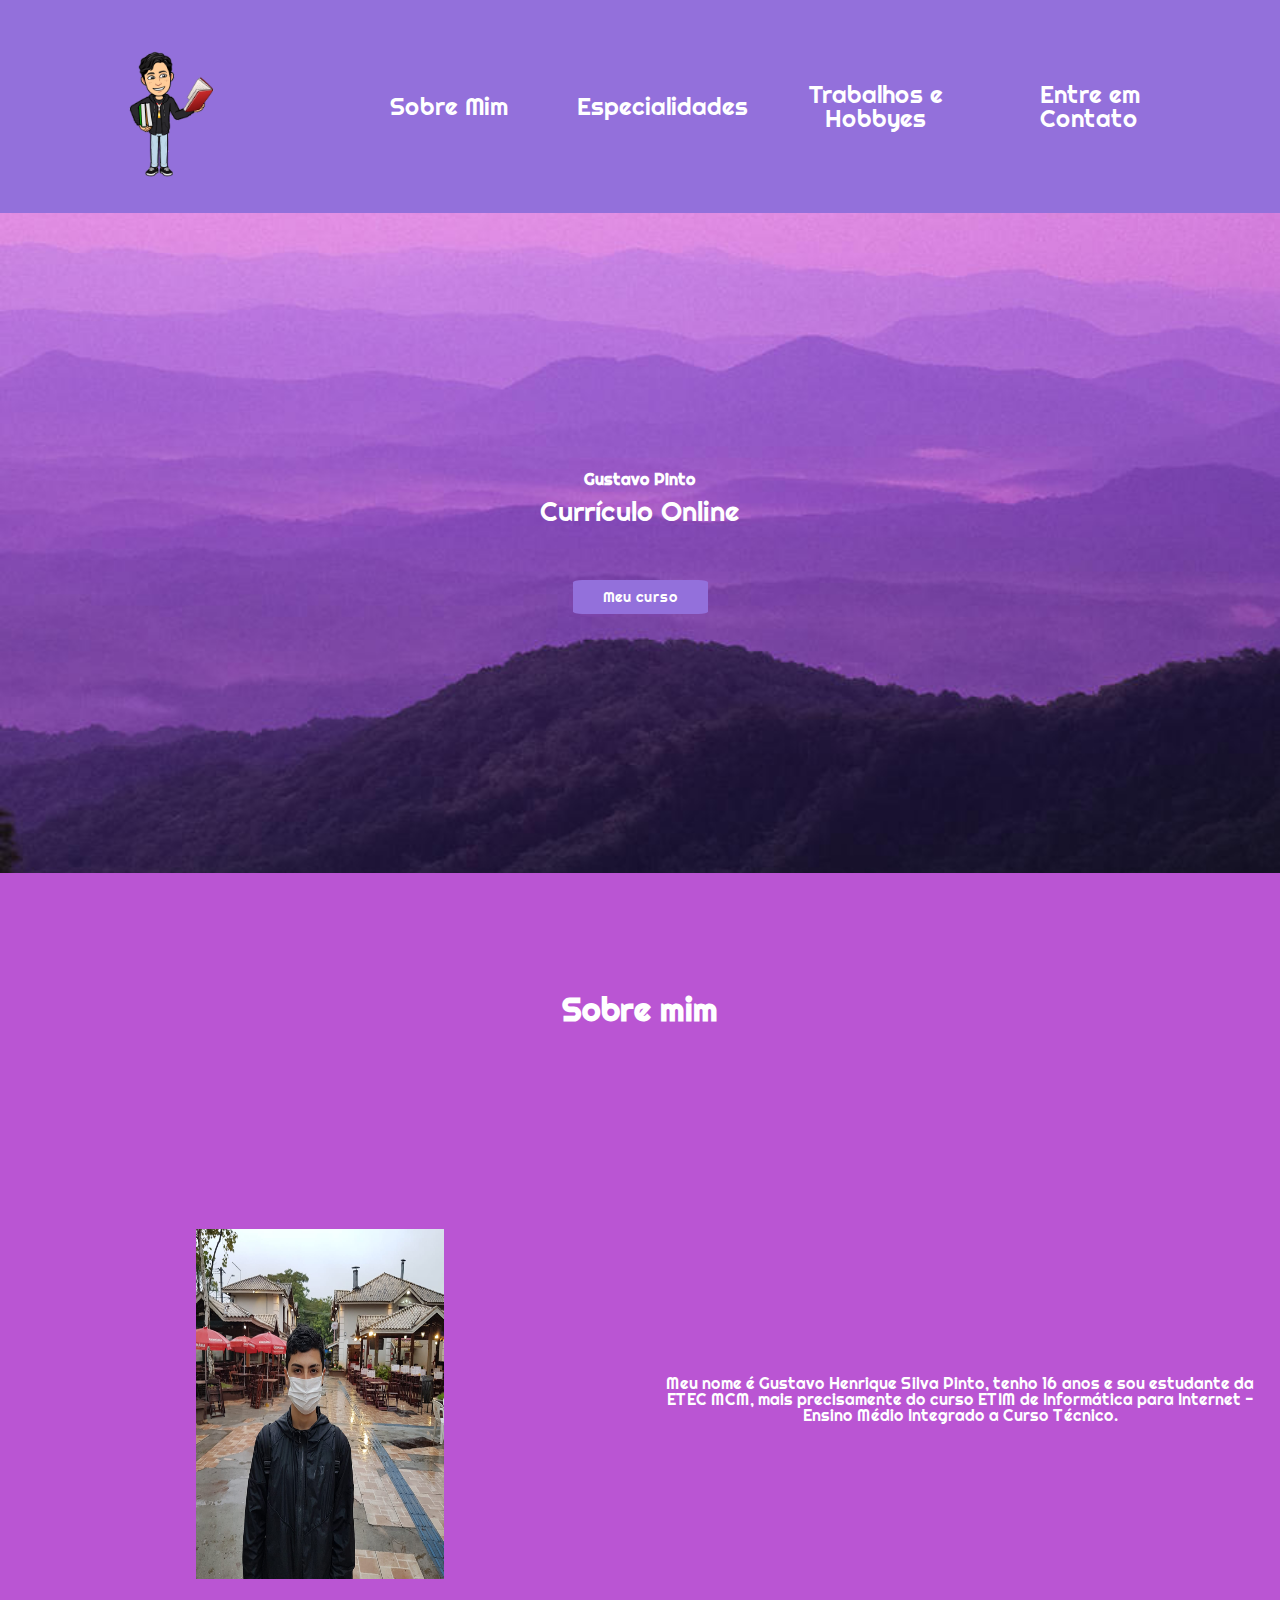
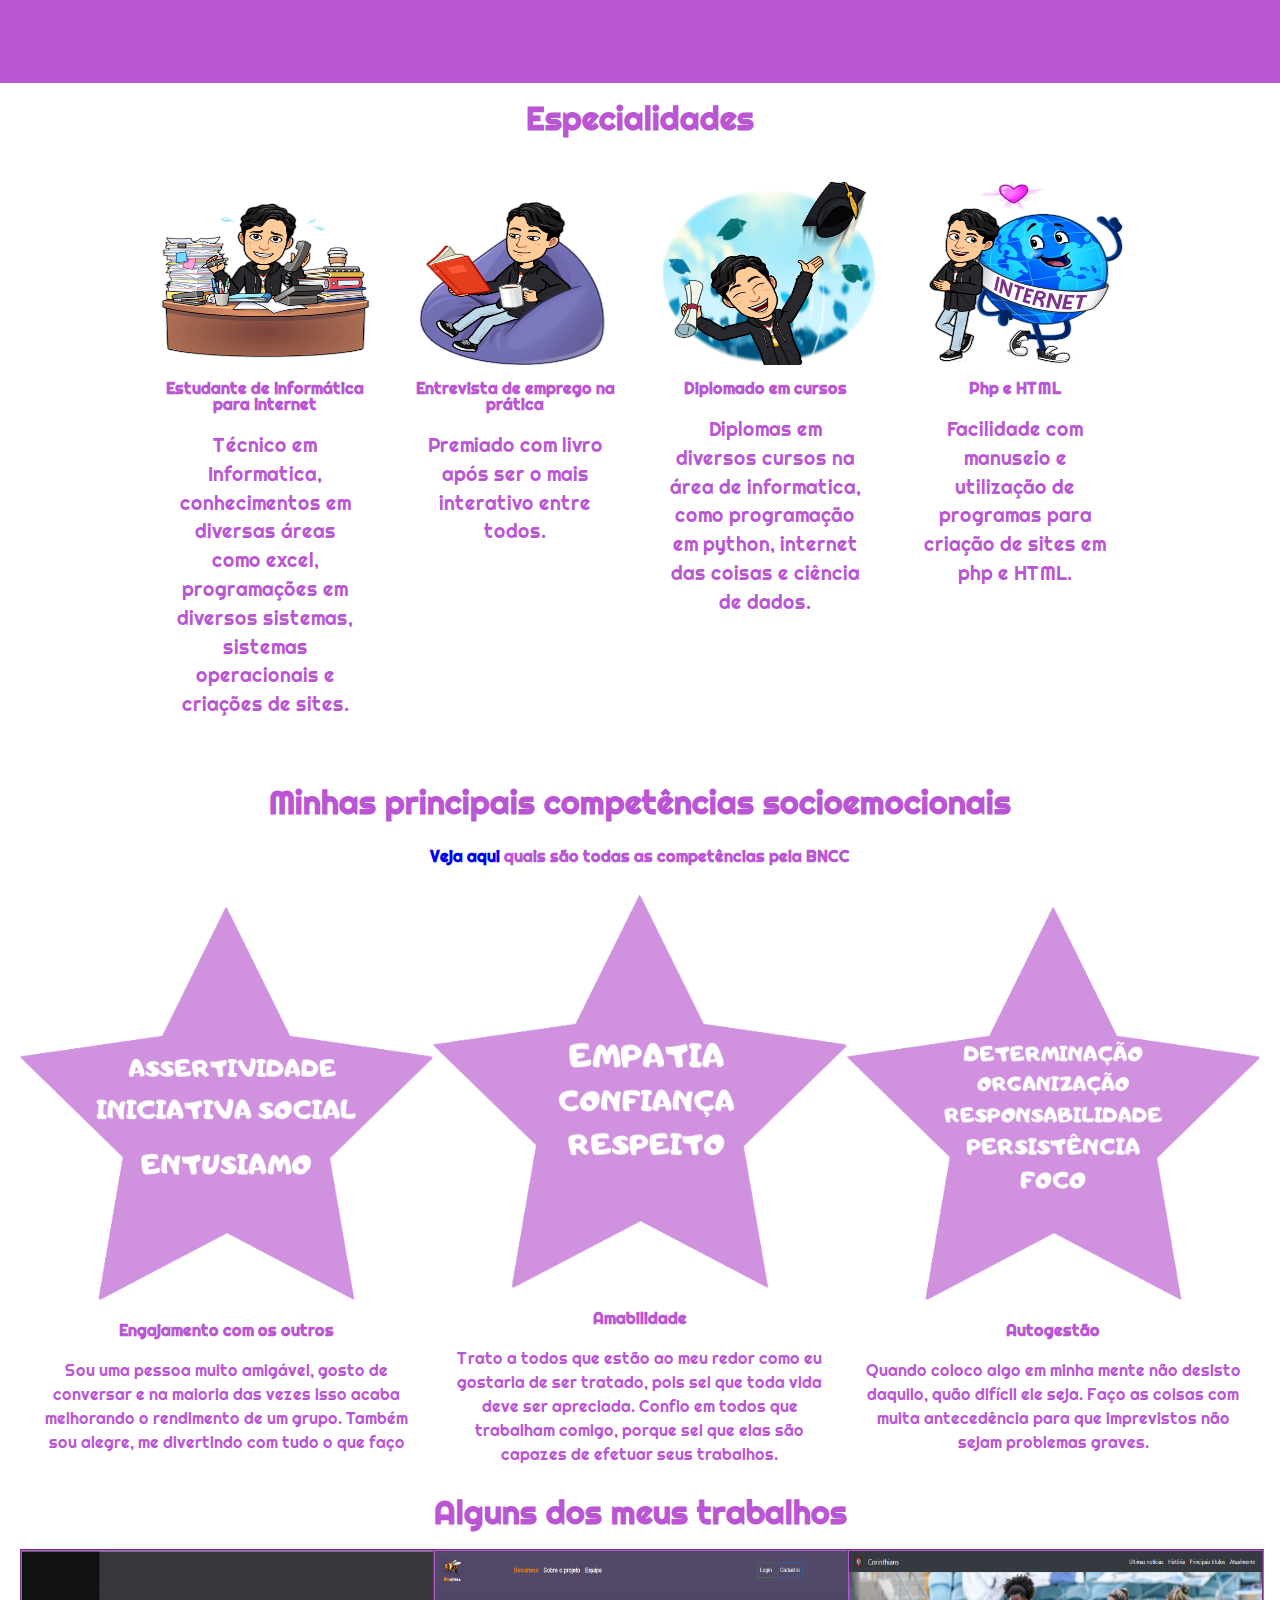
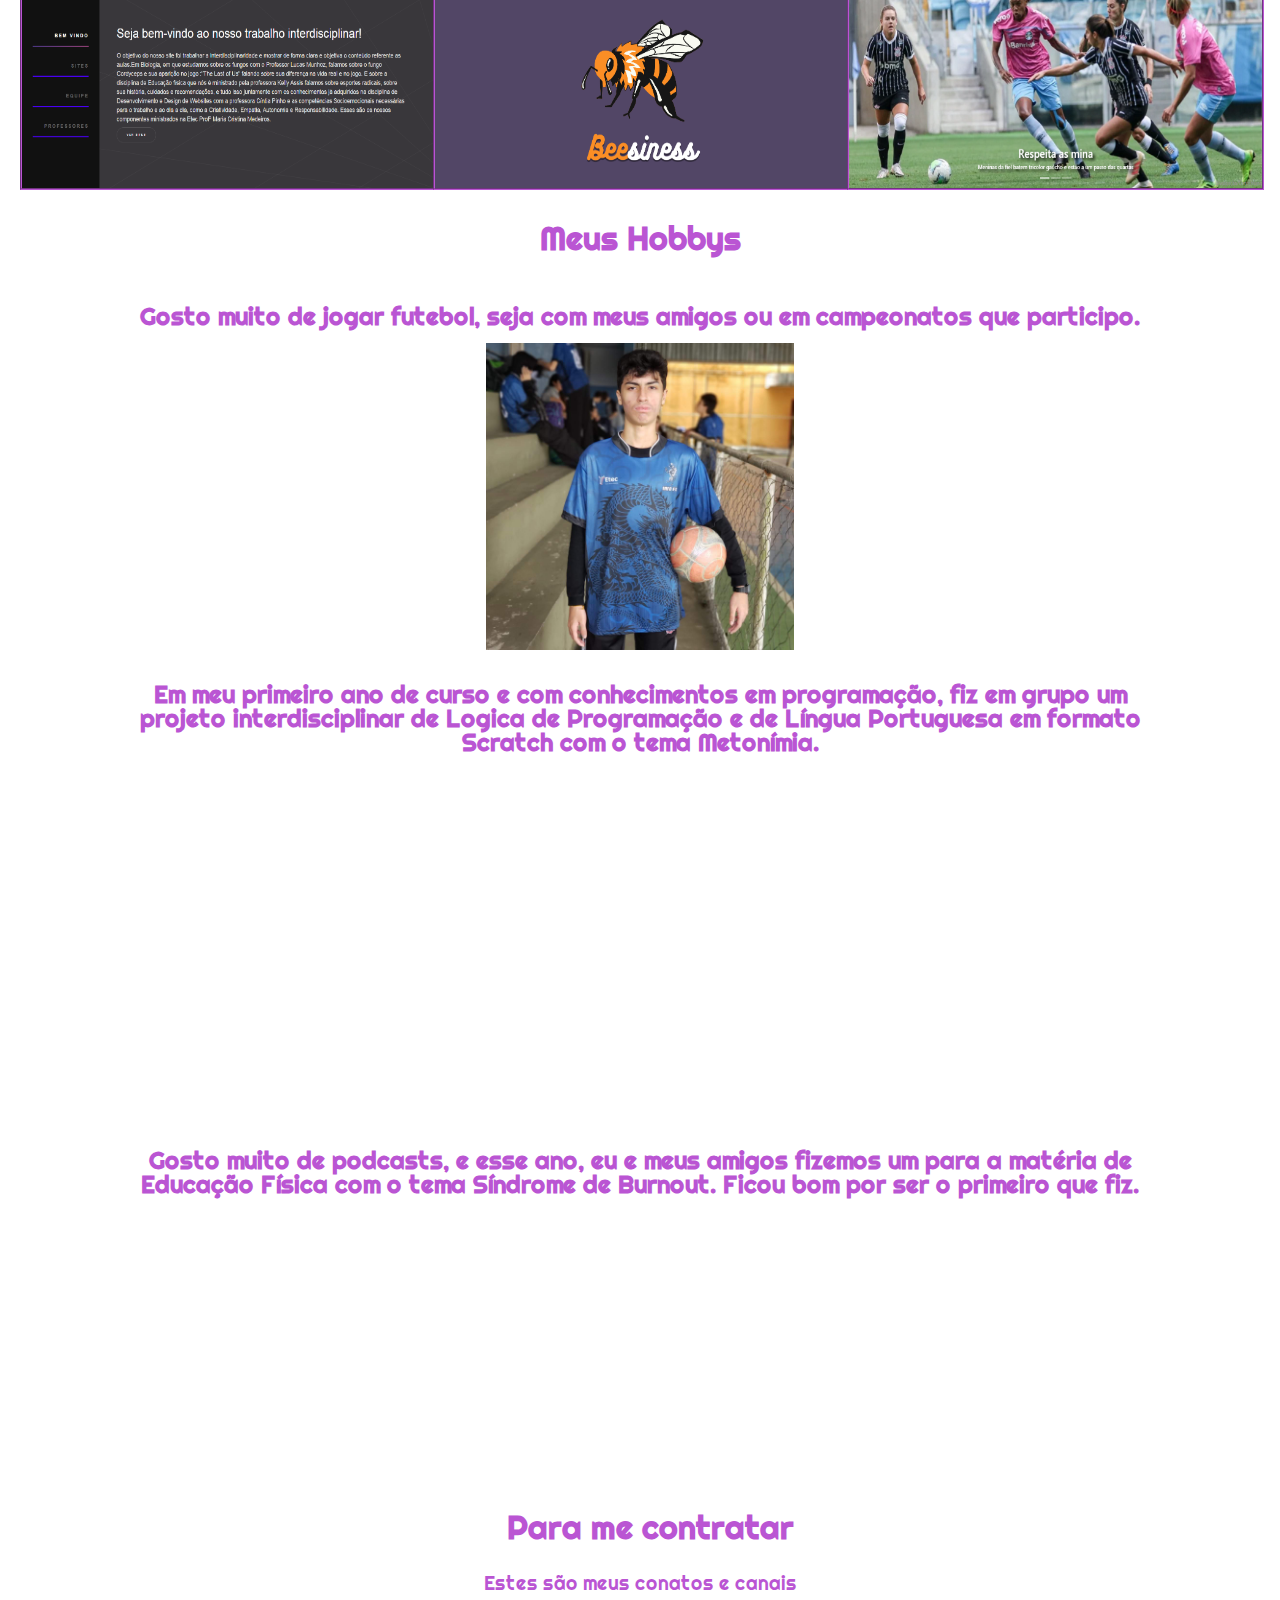
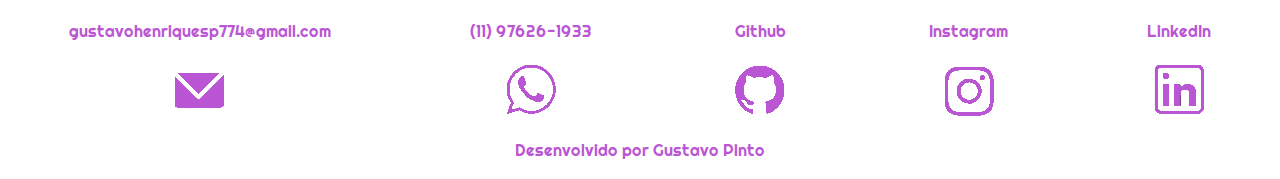
<file: index.html>
<!DOCTYPE html>
<html>

<head>
	<meta charset="utf-8">
	<meta name="viewport" content="width=device-width, inicial-scale=1.0">
	<link rel="icon" href="img/favicon.png">
	<link href="https://fonts.googleapis.com/css2?family=Righteous&display=swap" rel="stylesheet">
	<link rel="stylesheet" type="text/css" href="css/reset.css">
	<link rel="stylesheet" type="text/css" href="css/estilo.css">
	<title>Gustavo Pinto</title>
</head>

<body>
	<nav class="logo">

		<a href="index.html">		
			<img src="img/logo.png" width="150px" height="150px">

		</a>

		<ul>
			<li><a href="#sobre">Sobre Mim</a></li>
			<li><a href="#especialidades">Especialidades</a></li>
			<li><a href="#trabalhos">Trabalhos e Hobbyes</a></li>
			<li><a href="#">Entre em Contato</a></li>
		</ul>

	</nav>

	<header>
		<h1>Gustavo Pinto</h1>
		<p>Currículo Online</p>
		<a class="botao" href="https://www.etecmcm.com.br/etim-informatica-para-internet/">Meu curso</a>
	</header>

	<div class="container">
		<section id="sobre">
			<h2>Sobre mim</h2>
			<div class="foto">
				<img src="img/gustavofoto.jpeg"  width="350px" height="350px">
			</div>
			<div class="texto">
				<p>
					Meu nome é Gustavo Henrique Silva Pinto, tenho 16 anos e sou estudante da ETEC MCM, mais precisamente do curso ETIM de Informática para Internet - Ensino Médio Integrado a Curso Técnico.
				</p>
			</div>
		</section>

		<section id="especialidades">
			
			<h2>Especialidades</h2>
			
			<div>
				<img src="img/3.png" width="110px" height="190px">
				<br>
				<h3>Estudante de Informática para Internet</h3>
				<p>Técnico em Informatica, conhecimentos em diversas áreas como excel, programações em diversos sistemas, sistemas operacionais e criações de sites. </p>
			</div>
			
			<div>
				<img src="img/1.png" width="110px" height="190px">
				<br>
				<h3>Entrevista de emprego na prática</h3>
				<p>Premiado com livro após ser o mais interativo entre todos.</p>
			</div>
			
			<div>
				<img src="img/5.png" width="110px" height="190px">
				<br>
				<h3>Diplomado em cursos</h3>
				<p>Diplomas em diversos cursos na área de informatica, como programação em python, internet das coisas e ciência de dados.</p>
			</div>

			<div>
				<img src="img/2.png" width="110px" height="190px">
				<br>
				<h3>Php e HTML</h3>
				<p>Facilidade com manuseio e utilização de programas para criação de sites em php e HTML.</p>
			</div>

		</section>

		<section id="competencias">
			
			<h2>Minhas principais competências socioemocionais</h2>
			<h3><a href="docs/eixoscompetencias.pdf" target="_blank">Veja aqui</a> quais são todas as competências pela BNCC</h3>

			<div class="comp">
				<img src="img/c1.png" >
				<h3>Engajamento com os outros</h3>
				<p>Sou uma pessoa muito amigável, gosto de conversar e na maioria das vezes isso acaba melhorando o rendimento de um grupo. Também sou alegre, me divertindo com tudo o que faço </p>
			</div>

			<div class="comp">
				<img src="img/c2.png">
				<h3>Amabilidade</h3>
				<p>Trato a todos que estão ao meu redor como eu gostaria de ser tratado, pois sei que toda vida deve ser apreciada. Confio em todos que trabalham comigo, porque sei que elas são capazes de efetuar seus trabalhos.</p>
			</div>

			<div class="comp">
				<img src="img/c3.png">
				<h3>Autogestão</h3>
				<p>Quando coloco algo em minha mente não desisto daquilo, quão difícil ele seja. Faço as coisas com muita antecedência para que imprevistos não sejam problemas graves.</p>
			</div>

			<h2 id="trabalhos">Alguns dos meus trabalhos</h2>

			<div class="comp trab">
				<a href="https://ojotav21.github.io/interdiciplinar-bio-edfisica-ddw.github.io/" target="_blank"><img src="img/site2.PNG" width="300px" height="237px"></a>
			</div>

			<div class="comp trab">
				<a href="https://gustavohpinto.github.io/SiteTCC.github.io/beesiness-main/" target="_blank"><img src="img/site3.PNG" width="300px" height="237px"></a>
			</div>

			<div class="comp trab">
				<a href="https://gustavohpinto.github.io/gustavopinto.github.io/corinthians/" target="_blank"><img src="img/site4.PNG" width="300px" height="237px"></a>
			</div>

		</section>

		<section id=hobby>

			<h2>Meus Hobbys</h2>

			<div class="hobby">
				<h3>Gosto muito de jogar futebol, seja com meus amigos ou em campeonatos que participo.</h3>
				<img src="img/fut.jpg" width="30%" height="1%">
			</div>

			<div class="hobby">
				<h3>Em meu primeiro ano de curso e com conhecimentos em programação, fiz em grupo um projeto interdisciplinar de Logica de Programação e de Língua Portuguesa em formato Scratch com o tema Metonímia.</h3>
				<iframe src="https://scratch.mit.edu/projects/323350660/embed" allowtransparency="true" width="30%" height="347" frameborder="0" scrolling="no" allowfullscreen></iframe>
			</div>

			<div class="hobby">
				<h3>Gosto muito de podcasts, e esse ano, eu e meus amigos fizemos um para a matéria de Educação Física com o tema Síndrome de Burnout. Ficou bom por ser o primeiro que fiz.</h3>
				<iframe width="30%" height="250" src="https://www.youtube.com/embed/nen_HNRq-ss" frameborder="0" allow="accelerometer; autoplay; encrypted-media; gyroscope; picture-in-picture" allowfullscreen></iframe>
			</div>				

		</section>

		<section id="contato">
			<br>
			<br>
			<br>
			<h2>Para me contratar</h2>
			<p>Estes são meus conatos e canais</p>

			<div>
				<p><a href="mailto:email@contato.com"> gustavohenriquesp774@gmail.com</a></p>
				<img src="img/co1.png">
			</div>

			<div>
				<p><a href="tel:xx55555555"> (11) 97626-1933</a></p>
				<img src="img/co2.png">
			</div>

			<div>
				<p><a href="https://github.com/gustavohpinto"> Github</a></p>
				<img src="img/co3.png">
			</div>

			<div>
				<p><a href="https://www.instagram.com/ogustavopinto/"> Instagram</a></p>
				<img src="img/co4.png">
			</div>

			<div>
				<p><a href="https://www.linkedin.com/in/gustavohpinto/"> LinkedIn</a></p>
				<img src="img/co5.png">
			</div>
		</section>

	<footer>
		Desenvolvido por Gustavo Pinto	
	</footer>

	</div>

</body>

</html>
</file>
<file: css/estilo.css>
/* formatação geral */
body{
	font-family: Righteous, cursive;
}

h1, h2, h3{
	margin: 0;
	font-family: Righteous, cursive;
	font-weight: 700;
}

p{
	font-family: Righteous, cursive;
}

.container{
	width: 100%;
}

/* cabeçalho ou barra de navegação */
.logo img{
	border-radius: 50%;
}

nav{
	display: flex;
	flex-direction: column;
	align-items: center;
	background-color: #9370DB;
	padding: 30px;
}

nav ul{
	list-style: none;
	padding: 0;
	display: flex;
	flex-direction: column;
	align-items: center;
	width: 100%;
}

nav ul li{
	text-align: center;
	width: 100%;
	font-size: 1.5em;
	padding: 2%;
}

nav ul li a{
	display: inline-block;
	padding: 10px 0;
	width: 100%;
	text-decoration: none;
	color: #fff;
}

header{
	background-image: url('../img/purple.jpg');
	background-size: cover;
	background-position: center;
	background-repeat: no-repeat;
	color: #fff;
	display: flex;
	flex-direction: column;
	align-items: center;
	text-align: center;
	padding: 30px;
}

header p{
	margin-bottom: 2em;
	font-size: 1.7em;
}

.botao{
	color: #fff;
	text-decoration: none;
	background-color: #9370DB; 
	padding: 10px 30px;
	font-size: .9em;
	border-radius: 7%;
}

#sobre{
	display: flex;
	flex-direction: column;
	align-items: center;
	text-align: center;
	background-color: #BA55D3; 
	color: #fff;
}

#sobre h2{
	margin-top: 20px;
	font-size: 2em;
}

.foto img{
	width: 40%;
}

.foto{
	float: left;
	width: 40%;
}

.texto{
	float: right;
	width: 50%;
} 

#especialidades{
	padding: 20px;
	display: flex;
	flex-direction: column;
	align-items: center;
	position: relative;
	margin: 0 auto;
	color: #BA55D3;
}

#especialidades div{
	display: flex;
	flex-direction: column;
	align-items: center;
	text-align: center;
	margin-top: 30px;
}

#especialidades p{
	line-height: 1.5;
	margin: 2vh;
	font-size: 1.2em;
}

#especialidades img{
	margin: 10px 0;
}

#especialidades h2{
	font-size: 2em;
}

#competencias{
	padding-top: 20px;
	display: flex;
	flex-direction: column;
	align-items: center;
	position: relative;
	margin-right: 20px;
	margin-left: 20px;
	color: #BA55D3;
}

#competencias h2{
	margin-top: 10px;
	margin-bottom: 20px;
	font-size: 2em;
	text-align: center;
}

#competencias h3, p{
	margin-top: 10px;
	margin-bottom: 20px;
	font-size: 1em;
	text-align: center;
}

#competencias a{
	text-decoration: none;
}

#competencias img{
	width: 100%;
	margin-bottom: 0;
}

#competencias .comp p{
	margin-top: 0;
	font-family: Righteous, cursive;
	padding-right: 15px;
	padding-left: 15px;
	line-height: 1.5;
}

.trab img:hover {
	height: 250px;
 	width: 300px;
}

.trab img{
	border: 2px groove #BA55D3;
}

#hobby{
	display: flex;
	flex-direction: column;
	align-items: center;
	padding-top: 20px;
	
	width: 100%;
}

#hobby h2{
	margin-bottom: 20px;
	margin-top: 10px;
	font-size: 2em;
	text-align: center;
	color: #BA55D3;
}

.hobby{
	width: 80%;
	align-items: center;
	text-align: center;
	color: #BA55D3;
}

.hobby h3{
	margin-top: 30px;
	margin-bottom: 14px;
	font-size: 1.5em;
}

#contato{
	display: flex;
	flex-direction: column;
	align-items: center;
	text-align: center;
	background-color: #fff;
	width: 100%;
}

#contato h2{
	margin-left: 20px; 
	margin-width: 20px;
	margin-bottom: 20px;
	font-size: 2em;
	text-align: center;
	color: #BA55D3;
}

#contato > p{
	margin-bottom: 20px;
	font-size: 1.2em;
	text-align: center;
	color: #BA55D3;
}

#contato a{
	text-align: center;
	color: #BA55D3;
	font-family: Righteous, cursive;
	text-decoration: none;
}

footer{
	text-align: center;
	width: 100%;
	background-color: #fff;
	color: #BA55D3;
	padding-top: 20px;
	padding-bottom: 20px;
}

@media screen and (min-width: 768px){
nav{
	flex-direction: row;
	justify-content: space-around;
}

nav ul{
	flex-direction: row;
	width: 70%;
}

header{
	height: 600px;
	justify-content: center; 
}

#sobre{
	flex-direction: row;
	flex-wrap: wrap;
	align-items: center;
	height: 90vh;
	justify-content: center;
	min-height: 80vh;
}

#sobre h2{
	text-align: center;
	width: 100%;
}

#sobre div{
	flex-grow: 1;
	flex-basis: 300px;
	padding: 0 10px;
}

#especialidades{
	flex-direction: row;
	flex-wrap: wrap;
	align-items: flex-start;
	max-width: 1000px;
	margin: 0 auto;
}

#especialidades h2{
	text-align: center;
	width: 100%;
}

#especialidades div{
	flex-grow: 1;
	flex-basis: 150px;
	padding: 0 10px;
}

#competencias{
	flex-direction: row;
	flex-wrap: wrap;
}

#competencias h2, h3{
	width: 100%;
	text-align: center;
}

#competencias .comp{
	width: 33.3333333333%;
	text-align: center;
} 

#especialidades img{
	margin-bottom: 0;
	width: 100%;
}

#contato{
	flex-wrap: wrap;
	flex-direction: row;
	justify-content: space-around;
	max-width: 100%;
	margin: 0 auto;
	text-align: center;
	max-height: 40vh;
	width: 100%;
}

#contato h2,
#contato p{
	text-align: center;
	width: 100%;
}

}
</file>
